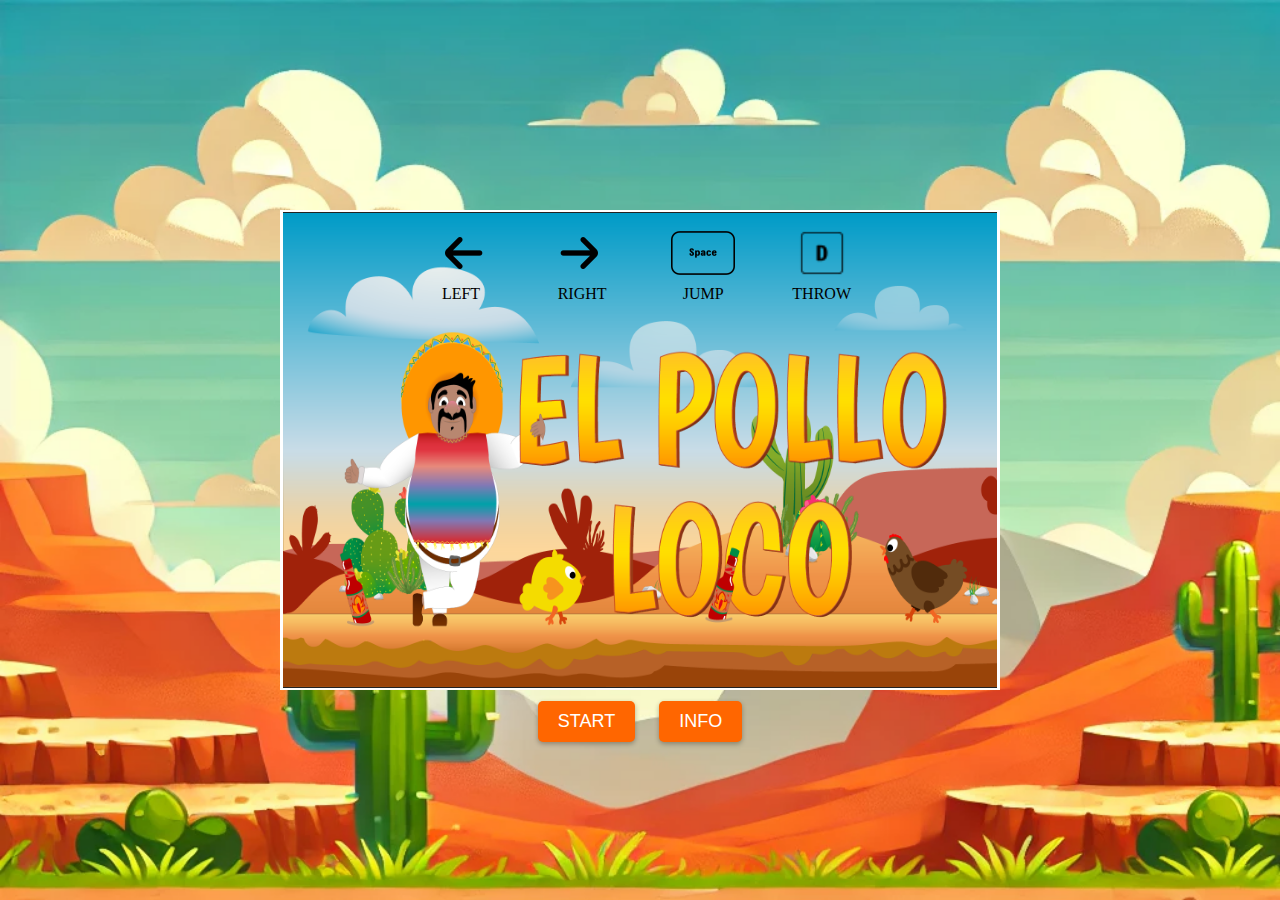
<file: index.html>
<!DOCTYPE html>
<html lang="en">

<head>
    <meta charset="UTF-8">
    <meta name="viewport" content="width=device-width, initial-scale=1.0">
    <link rel="stylesheet" href="style.css">
    <script src="./models/sounds.js"></script>
    <script src="./models/device-orientation.js"></script>
    <script src="./models/drawable-object.class.js"></script>
    <script src="./models/movable-object.class.js"></script>
    <script src="./models/statusbar.class.js"></script>
    <script src="./models/statusbar-coins.class.js"></script>
    <script src="./models/statusbar-bottles.class.js"></script>
    <script src="./models/statusbar-endboss.class.js"></script>
    <script src="./models/background-object.class.js"></script>
    <script src="./models/character.class.js"></script>
    <script src="./models/chicken.class.js"></script>
    <script src="./models/mini-chicken.class.js"></script>
    <script src="./models/clouds.class.js"></script>
    <script src="./models/coin.class.js"></script>
    <script src="./models/bottle.class.js"></script>
    <script src="./models/world.class.js"></script>
    <script src="./models/keyboard.class.js"></script>
    <script src="./models/level.class.js"></script>
    <script src="./models/throwable-object.class.js"></script>
    <script src="./models/endboss.class.js"></script>
    <script src="./level/level1.js"></script>
    <script src="./js/game.js"></script>
    <link rel="shortcut icon" href="favicon/favicon.ico" type="image/x-icon">

    <title>EL POLLO LOCO</title>
</head>

<body onload="checkOrientationDevice()">

    <div id="orientation-warning" > <!-- rotateMessage class="d-none" -->
        <img id="rotate-icon" src="img/rotate.png" alt=""> <!-- rotateImage -->
        <p class="text-turn-display">Turn your device to play!</p>
    </div>

    <div id="game-container"> <!-- gameContainer -->
        <canvas id="canvas" width="720px" height="480px"></canvas>

        <div id="mobileControls" class="d-none">
            <div id="panelLeft">
                <button id="leftButton">
                    < </button>
                        <button id="rightButton">></button>
            </div>
            <div id="panelRight">
                <button id="jumpButton">JUMP</button>
                <button id="throwButton">THROW</button>
            </div>
        </div>

        <div id="soundContainer" class="c-pointer d-none">
            <img id="audioOnBtn" class="audio-btn" onclick="soundPlay()" src="icons/audio.png" alt="">
            <img id="audioOffBtn" class="audio-btn d-none" onclick="soundPlay()" src="icons/audio_off.png" alt="">
        </div>

        <!-- Home Screen -->
        <div id="startScreenContainer" class="start-screen-container">
            <img id="startScreenImg" class="start-screen-img" src="img/9_intro_outro_screens/start/startscreen_1.png"
                alt="">
            <div id="keyboardsContainer" class="keyboards-container">
                <div class="key">
                    <img src="icons/arrow-left.png" alt="">
                    <span>LEFT</span>
                </div>
                <div class="key">
                    <img src="icons/arrow-right.png" alt="">
                    <span>RIGHT</span>
                </div>
                <div class="key">
                    <img src="icons/space.png" alt="">
                    <span>JUMP</span>
                </div>
                <div class="key">
                    <img class="key-d" src="icons/square-d.png" alt="">
                    <span>THROW</span>
                </div>
            </div>
            <div id="startInfoBtnContainer" class="start-info-btn-container">
                <button onclick="startGame()" id="startGameButton" class="start-game-button">START</button>
                <button onclick="infoButton()" id="infoGameButton" class="info-game-button">INFO</button>
            </div>

        </div>

        <!-- Info -->
        <div id="infoScreenContainer" class="info-screen-container d-none">
            <button onclick="backButton()" id="backButton" class="back-button">BACK</button>
            <h2>Impressum</h2>
            <p>Boban Jakovljevic<br />
                Thomas-Reiter-Str. 11<br />63263 Neu-Isenburg</p>
            <p>Telefon: 012345678<br />
                E-Mail: <a href="mailto:bjakovljevic@hotmail.com">bjakovljevic@hotmail.com</a><br />
            </p>
            <p><strong>Bildrechte:</strong><br /><a href="https://www.flaticon.com/free-icons/keyboard-command"
                    title="keyboard command icons">Keyboard command icons created by shohanur.rahman13 -
                    Flaticon</a><br />
                Uicons by <a href="https://www.flaticon.com/uicons">Flaticon</a></p>
            <br />
            <h2>Hinweis gemäß Online-Streitbeilegungs-Verordnung</h2>
            <p>Nach geltendem Recht sind wir verpflichtet, Verbraucher auf die Existenz der Europäischen
                Online-Streitbeilegungs-Plattform hinzuweisen, die für die Beilegung von Streitigkeiten genutzt werden
                kann, ohne dass ein Gericht eingeschaltet werden muss. Für die Einrichtung der Plattform ist die
                Europäische Kommission zuständig. Die Europäische Online-Streitbeilegungs-Plattform ist hier zu finden:
                <a href="http://ec.europa.eu/odr" target="_blank" rel="nofollow">http://ec.europa.eu/odr</a>. Unsere
                E-Mail lautet: <a href="mailto:bjakovljevic@hotmail.com">bjakovljevic@hotmail.com</a>
            </p>
            <p>Wir weisen aber darauf hin, dass wir nicht bereit sind, uns am Streitbeilegungsverfahren im Rahmen der
                Europäischen Online-Streitbeilegungs-Plattform zu beteiligen. Nutzen Sie zur Kontaktaufnahme bitte
                unsere obige E-Mail und Telefonnummer.</p><br /><br />
            <h2>Disclaimer – rechtliche Hinweise</h2>
            § 1 Warnhinweis zu Inhalten<br />
            Die kostenlosen und frei zugänglichen Inhalte dieser Webseite wurden mit größtmöglicher Sorgfalt erstellt.
            Der Anbieter dieser Webseite übernimmt jedoch keine Gewähr für die Richtigkeit und Aktualität der
            bereitgestellten kostenlosen und frei zugänglichen journalistischen Ratgeber und Nachrichten. Namentlich
            gekennzeichnete Beiträge geben die Meinung des jeweiligen Autors und nicht immer die Meinung des Anbieters
            wieder. Allein durch den Aufruf der kostenlosen und frei zugänglichen Inhalte kommt keinerlei
            Vertragsverhältnis zwischen dem Nutzer und dem Anbieter zustande, insoweit fehlt es am Rechtsbindungswillen
            des Anbieters.<br />
            <br />
            § 2 Externe Links<br />
            Diese Website enthält Verknüpfungen zu Websites Dritter ("externe Links"). Diese Websites unterliegen der
            Haftung der jeweiligen Betreiber. Der Anbieter hat bei der erstmaligen Verknüpfung der externen Links die
            fremden Inhalte daraufhin überprüft, ob etwaige Rechtsverstöße bestehen. Zu dem Zeitpunkt waren keine
            Rechtsverstöße ersichtlich. Der Anbieter hat keinerlei Einfluss auf die aktuelle und zukünftige Gestaltung
            und auf die Inhalte der verknüpften Seiten. Das Setzen von externen Links bedeutet nicht, dass sich der
            Anbieter die hinter dem Verweis oder Link liegenden Inhalte zu Eigen macht. Eine ständige Kontrolle der
            externen Links ist für den Anbieter ohne konkrete Hinweise auf Rechtsverstöße nicht zumutbar. Bei Kenntnis
            von Rechtsverstößen werden jedoch derartige externe Links unverzüglich gelöscht.<br />
            <br />
            § 3 Urheber- und Leistungsschutzrechte<br />
            Die auf dieser Website veröffentlichten Inhalte unterliegen dem deutschen Urheber- und Leistungsschutzrecht.
            Jede vom deutschen Urheber- und Leistungsschutzrecht nicht zugelassene Verwertung bedarf der vorherigen
            schriftlichen Zustimmung des Anbieters oder jeweiligen Rechteinhabers. Dies gilt insbesondere für
            Vervielfältigung, Bearbeitung, Übersetzung, Einspeicherung, Verarbeitung bzw. Wiedergabe von Inhalten in
            Datenbanken oder anderen elektronischen Medien und Systemen. Inhalte und Rechte Dritter sind dabei als
            solche gekennzeichnet. Die unerlaubte Vervielfältigung oder Weitergabe einzelner Inhalte oder kompletter
            Seiten ist nicht gestattet und strafbar. Lediglich die Herstellung von Kopien und Downloads für den
            persönlichen, privaten und nicht kommerziellen Gebrauch ist erlaubt.<br />
            <br />
            Die Darstellung dieser Website in fremden Frames ist nur mit schriftlicher Erlaubnis zulässig.<br />
            <br />
            § 4 Besondere Nutzungsbedingungen<br />
            Soweit besondere Bedingungen für einzelne Nutzungen dieser Website von den vorgenannten Paragraphen
            abweichen, wird an entsprechender Stelle ausdrücklich darauf hingewiesen. In diesem Falle gelten im
            jeweiligen Einzelfall die besonderen Nutzungsbedingungen.<p>Quelle: <a
                    href="https://www.fachanwalt.de/impressum-generator/">Link hier klicken</a></p>
        </div>

        <!-- Game Over -->
        <div id="gameOverContainer" class="game-over-container d-none">
            <img id="gameOverImg" class="game-over-img" src="img/9_intro_outro_screens/game_over/game over.png" alt="">
            <button onclick="restartGame()" id="restartButton" class="restart-button">START AGAIN</button>
            <button onclick="homeButton()" id="homeButton" class="home-button">GO HOME</button>
        </div>

        <!-- Win -->
        <div id="winGameContainer" class="win-game-container d-none">
            <img id="winGameImg" class="win-game-img" src="img/9_intro_outro_screens/win/win_2.png" alt="">
            <div id="winBtnContainer" class="win-btn-container">
                <button onclick="restartGame()" id="restartButton" class="restart-button">START AGAIN</button>
                <button onclick="homeButton()" id="homeButton" class="home-button">GO HOME</button>
            </div>
        </div>
    </div>
</body>


</html>
</file>
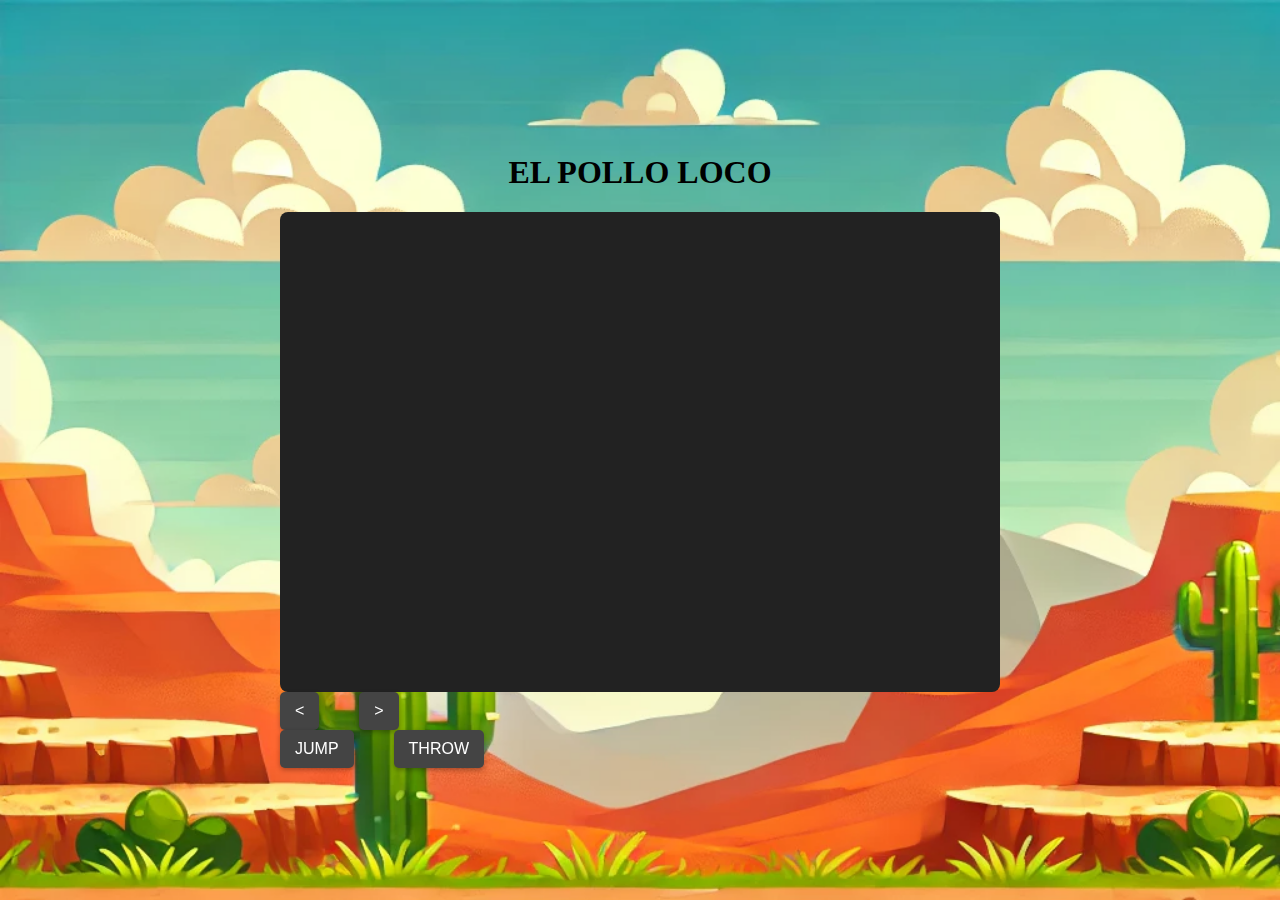
<file: index_original.html>
<!DOCTYPE html>
<html lang="en">

<head>
    <meta charset="UTF-8">
    <meta name="viewport" content="width=device-width, initial-scale=1.0">
    <link rel="stylesheet" href="style copy.css">
    <script src="./models/drawable-object.class.js"></script>
    <script src="./models/movable-object.class.js"></script>
    <script src="./models/statusbar.class.js"></script>
    <script src="./models/statusbar-coins.class.js"></script>
    <script src="./models/statusbar-bottles.class.js"></script>
    <script src="./models/statusbar-endboss.class.js"></script>
    <script src="./models/background-object.class.js"></script>
    <script src="./models/character.class.js"></script>
    <script src="./models/chicken.class.js"></script>
    <script src="./models/mini-chicken.class.js"></script>
    <script src="./models/clouds.class.js"></script>
    <script src="./models/coin.class.js"></script>
    <script src="./models/bottle.class.js"></script>
    <script src="./models/world.class.js"></script>
    <script src="./models/keyboard.class.js"></script>
    <script src="./models/level.class.js"></script>
    <script src="./models/throwable-object.class.js"></script>
    <script src="./models/endboss.class.js"></script>
    <script src="./level/level1.js"></script>
    <script src="./js/game.js"></script>
<link rel="shortcut icon" href="favicon/favicon.ico" type="image/x-icon">
    
    <title>EL POLLO LOCO</title>
</head>

<body onload="init()">

    <audio id="myAudio">
        <source src="./audio/mexican-hat-dance.mp3" type="audio/mp3">
        Your browser does not support the audio element.
    </audio>

    <!-- <div id="startScreen" class="start-screen-container">
        <img id="startScreenImg" src="./img/9_intro_outro_screens/start/startscreen_2.png" alt="">
        <img id="playButton" class="play-button icon" onclick="startGame()" src="./img/icons/play-button.png" alt="">
        <img id="audioButton" class="audio-button icon" onclick="togglePlay()" src="./img/icons/audio.png" alt="">
    </div> -->

    <!-- <div id="rotate-message">
        <p class="textTurnDisplay">Turn your device to play!</p>
    </div> -->
    <div id="game-container">
        <h1 id="titleGame">EL POLLO LOCO</h1>

        <canvas id="canvas" width="720px" height="480px"></canvas>
        <div id="playButtons">
            <div id="panelLeft">
                <button id="leftButton"><</button>
                <button id="rightButton">></button>
            </div>

            <div id="panelRight">
                <button id="jumpButton">JUMP</button>
                <button id="throwButton">THROW</button>
            </div>
        </div>
        <div id="gameOverContainer" class="game-over-container d-none">
            <img id="gameOverImg" class="game-over-img" src="img/9_intro_outro_screens/game_over/game over.png" alt="">
            <button onclick="restartGame()" id="restartButton" class="restart-button">START AGAIN</button>
        </div>

        <div id="winGameContainer" class="win-game-container d-none">
            <img id="winGameImg" class="win-game-img" src="img/9_intro_outro_screens/win/win_2.png" alt="">
            <button onclick="restartGame()" id="restartButton" class="restart-button">START AGAIN</button>
        </div>
    </div>





</body>

</html>
</file>
<file: style.css>
body {
    display: flex;
    justify-content: center;
    align-items: center;
    height: 100vh;
    margin: 0;
    /* background-color: #000; */
    /* color: white; */
    /* font-family: Arial, sans-serif; */
    text-align: center;
    background-image: url('./img/background.webp');
    background-size: cover;
}

@font-face {
    font-family: 'ZABARS';
    src: url('font/zabars.ttf') format('truetype');
}

#gameContainer {
    position: relative;
    width: 720px;
    max-width: 100%;
}


#canvas {
    /* border-radius: 8px; */
    display: block;
    width: 100%;
    background-color: #222;
    /* margin-bottom: 20px; */
}

#mobileControls {
    position: absolute;
    bottom: 10px;
    left: 0;
    width: 100%;
    display: flex;
    justify-content: space-around;
    /* padding: 0 10px; */
    /* gap: 210px; */
}

#panelLeft,
#panelRight {
    display: flex;
    gap: 40px;
}

button {
    padding: 10px 15px;
    font-size: 16px;
    border: none;
    border-radius: 5px;
    background-color: #444;
    color: white;
    cursor: pointer;
    box-shadow: 0px 2px 5px rgba(0, 0, 0, 0.3);
}

button:active {
    background-color: #666;
}

.game-over-container,
.win-game-container {
    position: absolute;
    top: 50%;
    left: 50%;
    transform: translate(-50%, -50%);
    background: rgba(0, 0, 0, 0.8);
    padding: 20px;
    text-align: center;
    /* border-radius: 10px; */
    box-shadow: 0 0 10px rgba(0, 0, 0, 0.5);
    width: 80%;
    height: 80%;
}

.game-over-img,
.win-game-img {
    width: 100%;
    max-width: 300px;
    margin-bottom: 20px;
}

.back-button {
    display: flex;
}

.restart-button,
.start-game-button,
.back-button,
.home-button {
    font-size: 18px;
    padding: 10px 20px;
    background-color: #28a745;
    color: white;
    border: none;
    border-radius: 5px;
    cursor: pointer;
}

.start-game-button,
.info-game-button,
.back-button,
.home-button {
    background-color: #ff6600;
    color: white;
    border: none;
    border-radius: 5px;
    padding: 10px 20px;
    margin: 10px;
    font-size: 18px;
    cursor: pointer;
    transition: transform 0.2s ease, background-color 0.2s ease;
}

.start-game-button:hover,
.info-game-button:hover,
.back-button:hover,
.home-button:hover {
    background-color: #ff4500;
    transform: scale(1.1);
}

.start-game-button:active,
.info-game-button:active,
.back-button:active,
.home-button:active {
    transform: scale(0.95);
}

.c-pointer {
    cursor: pointer;
}

.start-screen-img {
    /* border-top-left-radius: 8px; */
    /* border-top-right-radius: 8px; */
    width: 100%;
    height: 100%;
    object-fit: fill;
}

.info-screen-container {
    scrollbar-width: none;
    width: 100%;
    height: 480px;
    background-color: #fdffd2;
    position: absolute;
    top: 0%;
    z-index: 5;
    /* border-radius: 8px; */
    overflow: auto;
    font-family: Times New Roman, Helvetica, sans-serifS;
}

.audio-btn {
    position: absolute;
    z-index: 5;
    bottom: 8px;
    left: 14px;
}

.start-screen-container {
    position: absolute;
    top: 0%;
    /* background-color: #994409; */
    /* border-radius: 8px; */
    height: 100%;
}

.restart-button:hover {
    background-color: #218838;
}

.d-none {
    display: none !important;
}

.key {
    display: flex;
    flex-direction: column;
    align-items: center;
}

.key-d {
    width: 48px;
    margin: 8px 0;
}

.keyboards-container {
    position: absolute;
    top: 8px;
    gap: 8%;
    width: 100%;
    display: flex;
    justify-content: center;
}

/* Rotation */
#rotateMessage {
    position: absolute;
    z-index: 1;
    top: 0;
    bottom: 0;
    left: 0;
    right: 0;
    width: 100vw;
    height: 100vh;
    text-align: center;
    background: rgb(158 158 158 / 71%);
    align-content: center;
}

#rotateImage {
    width: 60%;
    animation: rotate 5s infinite;
}

@keyframes rotate {
    0% {
        transform: rotate(90deg);
    }
}

.text-turn-display {
    font-size: 2em;
}


@media (min-width:769px) {

    .game-over-container,
    .win-game-container {
        position: absolute;
        top: 50%;
        left: 50%;
        /* transform: translate(-50%, -50%); */
        background: rgba(0, 0, 0, 0.8);
        padding: 20px;
        text-align: center;
        /* border-radius: 10px; */
        box-shadow: 0 0 10px rgba(0, 0, 0, 0.5);
        width: 80%;
        height: 80%;
    }
}

@media (max-width: 768px) {

    .start-game-button,
    .info-game-button,
    .back-button,
    .home-button {
        padding: 15px;
        font-size: 16px;
        width: 40%;
    }
}

@media (max-width: 900px) {

    .start-game-button,
    .info-game-button,
    .back-button,
    .home-button {
        padding: 15px;
        font-size: 16px;
        width: 40%;
    }

    .start-info-btn-container {
        display: flex;
        justify-content: space-evenly;
        position: absolute;
        bottom: 1%;
        width: 100%;
    }
}

/* @media only screen and (max-width: 720px) {

    canvas {
        width: 100%;
    }
}

@media only screen and (max-height: 480px) {

    canvas {
        height: 100vh;
    }
}
 */


* {
    margin: 0;
    padding: 0;
    box-sizing: border-box;
}

body {
    display: flex;
    justify-content: center;
    align-items: center;
    height: 100vh;
    background-color: black;
    overflow: hidden;
}

#game-container {
    position: relative;
    width: 720px;
    height: 480px;
    background-color: gray;
    display: flex;
    justify-content: center;
    align-items: center;
    border: 3px solid white;
}

#orientation-warning {
    display: none;
    position: fixed;
    top: 0;
    left: 0;
    width: 100%;
    height: 100%;
    background-color: rgba(0, 0, 0, 0.9);
    color: white;
    font-size: 24px;
    text-align: center;
    flex-direction: column;
    justify-content: center;
    align-items: center;
}

#rotate-icon {
    width: 60%;
    animation: rotate 5s infinite;
}

@keyframes rotate {
    0% {
        transform: rotate(90deg);
    }
}

@media (max-width: 1023px) {
    #game-container {
        width: 100vw;
        height: calc(100vw * (480 / 720));
        max-height: 100vh;
        max-width: calc(100vh * (720 / 480));
    }
}

@media (max-width: 480px) and (orientation: portrait) {
    #game-container {
        display: none;
    }

    #orientation-warning {
        display: flex;
    }
}
</file>
<file: style copy.css>
body {
    display: flex;
    justify-content: center;
    align-items: center;
    height: 100vh;
    margin: 0;
    /* background-color: #000; */
    /* color: white; */
    /* font-family: Arial, sans-serif; */
    text-align: center;
    background-image: url('./img/background.webp');
    background-size: cover;

}

@font-face {
    font-family: 'ZABARS';
    src: url('font/zabars.ttf') format('truetype');
}

#game-container {
    position: relative;
    width: 720px;
    max-width: 100%;
}

#canvas {
    border-radius: 8px;
    display: block;
    width: 100%;
    background-color: #222;
    /* margin-bottom: 20px; */
}

#mobile-controls {
    position: absolute;
    bottom: 10px;
    left: 0;
    width: 100%;
    display: flex;
    justify-content: space-around;
    /* padding: 0 10px; */
    /* gap: 210px; */
}

#panelLeft,
#panelRight {
    display: flex;
    gap: 40px;
}

button {
    padding: 10px 15px;
    font-size: 16px;
    border: none;
    border-radius: 5px;
    background-color: #444;
    color: white;
    cursor: pointer;
    box-shadow: 0px 2px 5px rgba(0, 0, 0, 0.3);
}

button:active {
    background-color: #666;
}

.game-over-container,
.win-game-container {
    position: absolute;
    top: 50%;
    left: 50%;
    transform: translate(-50%, -50%);
    background: rgba(0, 0, 0, 0.8);
    padding: 20px;
    text-align: center;
    border-radius: 10px;
    box-shadow: 0 0 10px rgba(0, 0, 0, 0.5);
}

.game-over-img,
.win-game-img {
    width: 100%;
    max-width: 300px;
    margin-bottom: 20px;
}

.restart-button,
.start-game-button,
.back-button,
.home-button {
    font-size: 18px;
    padding: 10px 20px;
    background-color: #28a745;
    color: white;
    border: none;
    border-radius: 5px;
    cursor: pointer;
}

.start-game-button,
.info-game-button,
.back-button,
.home-button {
    background-color: #ff6600;
    color: white;
    border: none;
    border-radius: 5px;
    padding: 10px 20px;
    margin: 10px;
    font-size: 18px;
    cursor: pointer;
    transition: transform 0.2s ease, background-color 0.2s ease;
}

.start-game-button:hover,
.info-game-button:hover,
.back-button:hover,
.home-button:hover {
    background-color: #ff4500;
    transform: scale(1.1);
}

.start-game-button:active,
.info-game-button:active,
.back-button:active,
.home-button:active {
    transform: scale(0.95);
}

.c-pointer {
    cursor: pointer;
}

.start-screen-img {
    border-top-left-radius: 8px;
    border-top-right-radius: 8px;
    height: 100%;
}

.info-screen-container {
    width: 100%;
    height: 480px;
    background-color: #e6d59f;
    position: absolute;
    top: 0%;
    z-index: 5;
    border-radius: 8px;
    overflow: auto;
    font-family: Arial, Helvetica, sans-serifS;
}

.audio-btn {
    position: absolute;
    z-index: 5;
    bottom: 8px;
    left: 14px;
}

.start-screen-container {
    position: absolute;
    top: 0%;
    /* background-color: #994409; */
    border-radius: 8px;
    height: 100%;
}

.restart-button:hover {
    background-color: #218838;
}

.d-none {
    display: none !important;
}

.key {
    display: flex;
    flex-direction: column;
    align-items: center;
}

.key-d {
    width: 48px;
    margin: 8px 0;
}

.keyboards-container {
    position: absolute;
    top: 8px;
    gap: 8%;
    width: 100%;
    display: flex;
    justify-content: center;
}

#rotateMessage {
    position: absolute;
    z-index: 1;
    top: 0;
    bottom: 0;
    left: 0;
    right: 0;
    width: 100vw;
    height: 100vh;
    text-align: center;
    background: rgb(158 158 158 / 71%);
    align-content: center;
}

#rotateImage {
    width: 60%;
    animation: rotate 5s infinite;
}

@keyframes rotate {
    0% {
        transform: rotate(90deg);
    }
}


.text-turn-display {
    font-size: 4em;
}

@media (min-width:769px) {

    .game-over-container,
    .win-game-container {
        position: absolute;
        top: 50%;
        left: 50%;
        /* transform: translate(-50%, -50%); */
        background: rgba(0, 0, 0, 0.8);
        padding: 20px;
        text-align: center;
        border-radius: 10px;
        box-shadow: 0 0 10px rgba(0, 0, 0, 0.5);
    }
}

@media (max-width: 768px) {

    .start-game-button,
    .info-game-button,
    .back-button,
    .home-button {
        padding: 15px;
        font-size: 16px;
        width: 40%;
    }
}

@media (max-width: 900px) {

    .start-game-button,
    .info-game-button,
    .back-button,
    .home-button {
        padding: 15px;
        font-size: 16px;
        width: 40%;
    }

    .start-info-btn-container {
        display: flex;
        justify-content: space-evenly;
        position: absolute;
        bottom: 1%;
        width: 100%;
    }
}

@media only screen and (max-width: 720px) {

    canvas {
        width: 100%;
    }
}

@media only screen and (max-height: 480px) {

    canvas {
        height: 100vh;
    }
}
</file>
